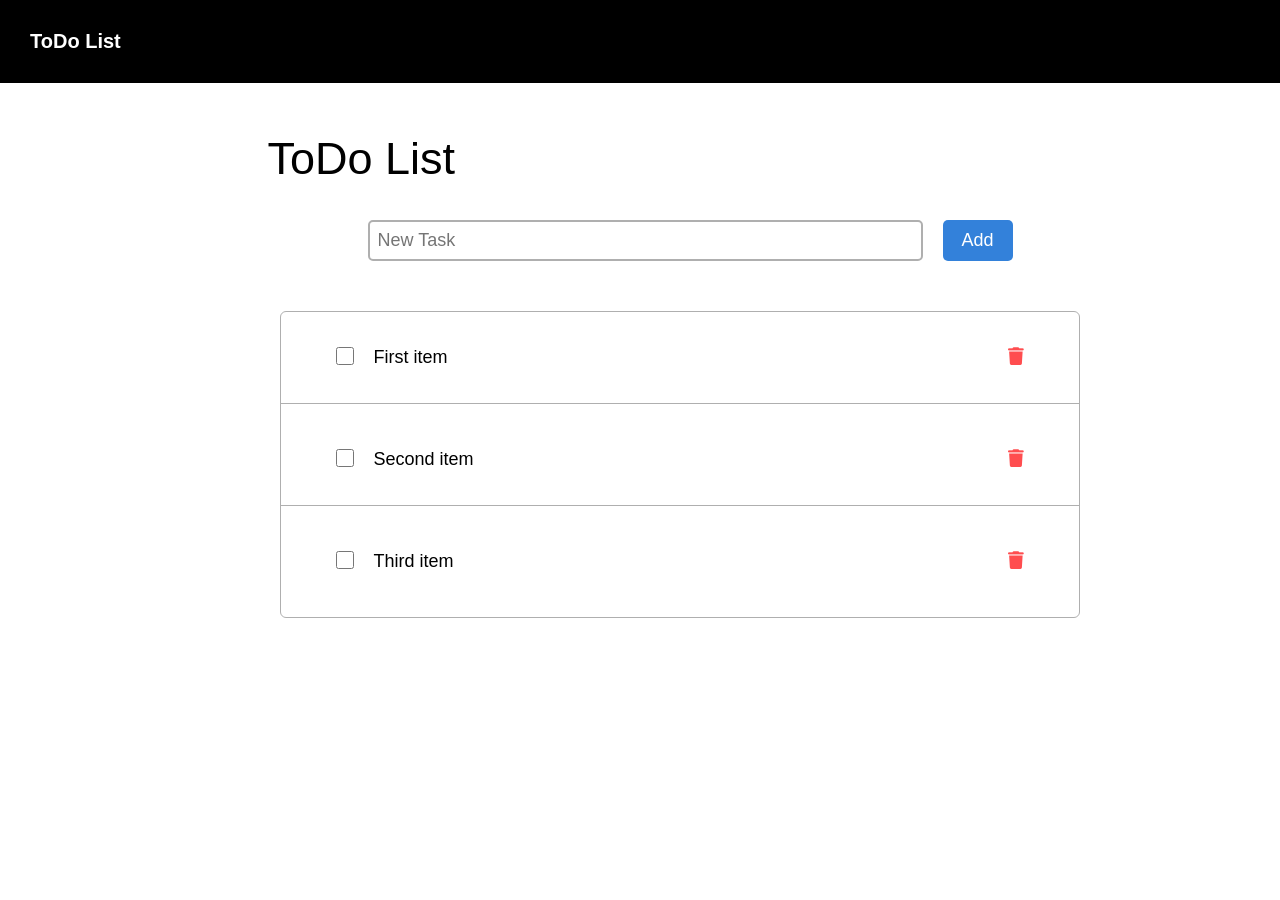
<file: lab3/task2/index.html>
<!DOCTYPE html>
<html>

<head>
    <title>To-Do List</title>
    <link rel="stylesheet" href="style.css">
    <link rel="stylesheet" href="https://cdnjs.cloudflare.com/ajax/libs/font-awesome/6.5.0/css/all.min.css">

</head>

<body>
    <header>
        <p>ToDo List</p>
    </header>

    <main>
        <form class="form">
            <label>ToDo List</label>
            <div class="field">
                <input type="text" class="input" placeholder="New Task">
                <button class="button">Add</button>
            </div>
        </form>


        <ul class="todolist">
            <li class="todoitem">
                <div class="txt">
                    <input type="checkbox" class="checkbox">
                    <span>First item</span>
                </div>
                <button type="button" class="delete"><i class="fas fa-trash"></i></button>
            </li>
            <li class="todoitem">
                <div class="txt">
                    <input type="checkbox" class="checkbox">
                    <span>Second item</span>
                </div>
                <button type="button" class="delete"><i class="fas fa-trash"></i></button>
            </li>
            <li class="todoitem">
                <div class="txt">
                    <input type="checkbox" class="checkbox">
                    <span>Third item</span>
                </div>
                <button type="button" class="delete"><i class="fas fa-trash"></i></button>
            </li>
        </ul>

    </main>

    <script src="todo.js"></script>
</body>

</html>
</file>
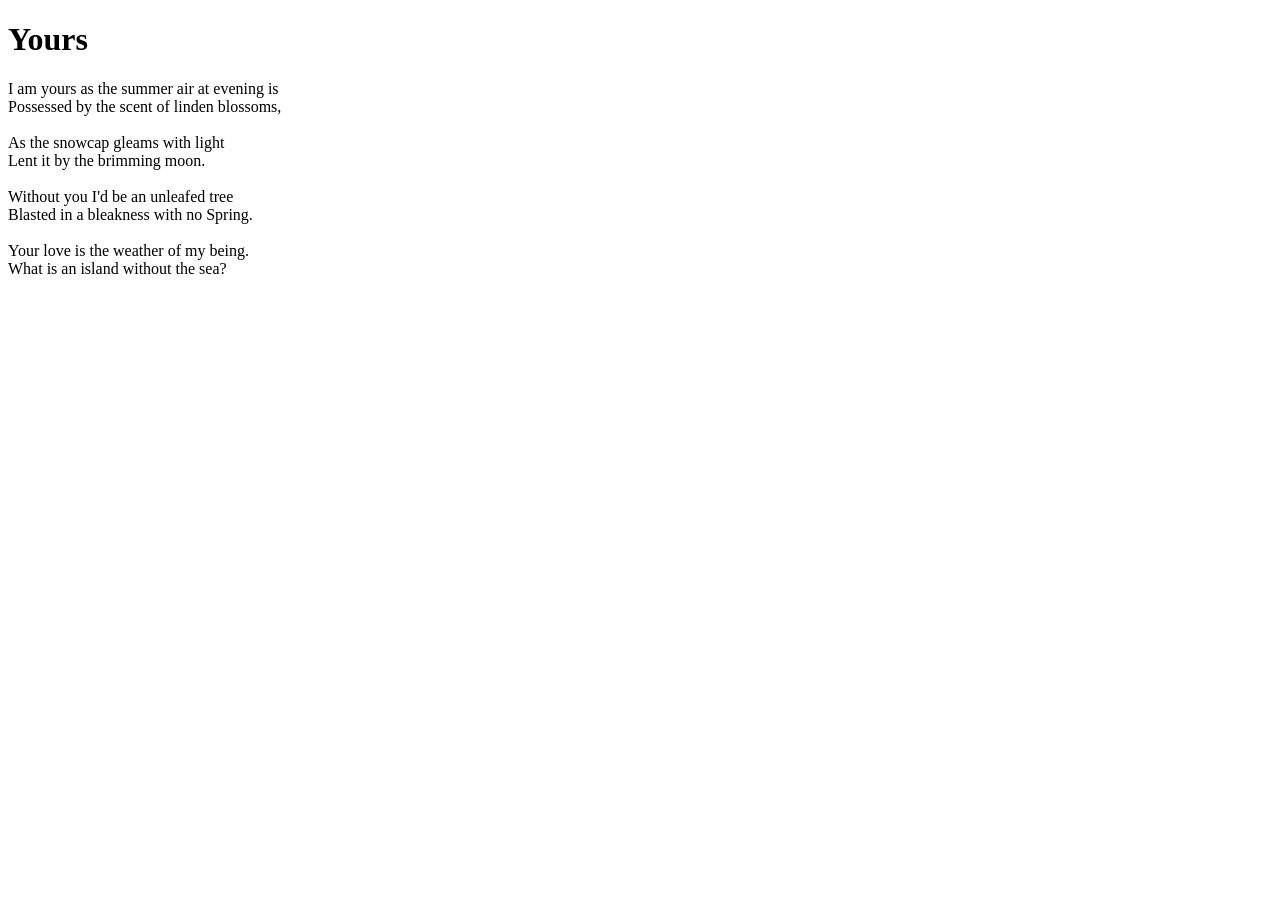
<file: lab_1/khanacademy/l1_intro_to_html/poem.html>
<!doctype html>
<html>
  <head>
    <title>Challenge: Write a Poem</title>
    <meta charset="utf-8" />
  </head>
  <body>
    <h1>Yours</h1>
    <p>
      I am yours as the summer air at evening is <br />
      Possessed by the scent of linden blossoms, <br /><br />
      As the snowcap gleams with light <br />
      Lent it by the brimming moon. <br /><br />
      Without you I'd be an unleafed tree <br />
      Blasted in a bleakness with no Spring. <br /><br />
      Your love is the weather of my being. <br />
      What is an island without the sea?
    </p>
  </body>
</html>
</file>
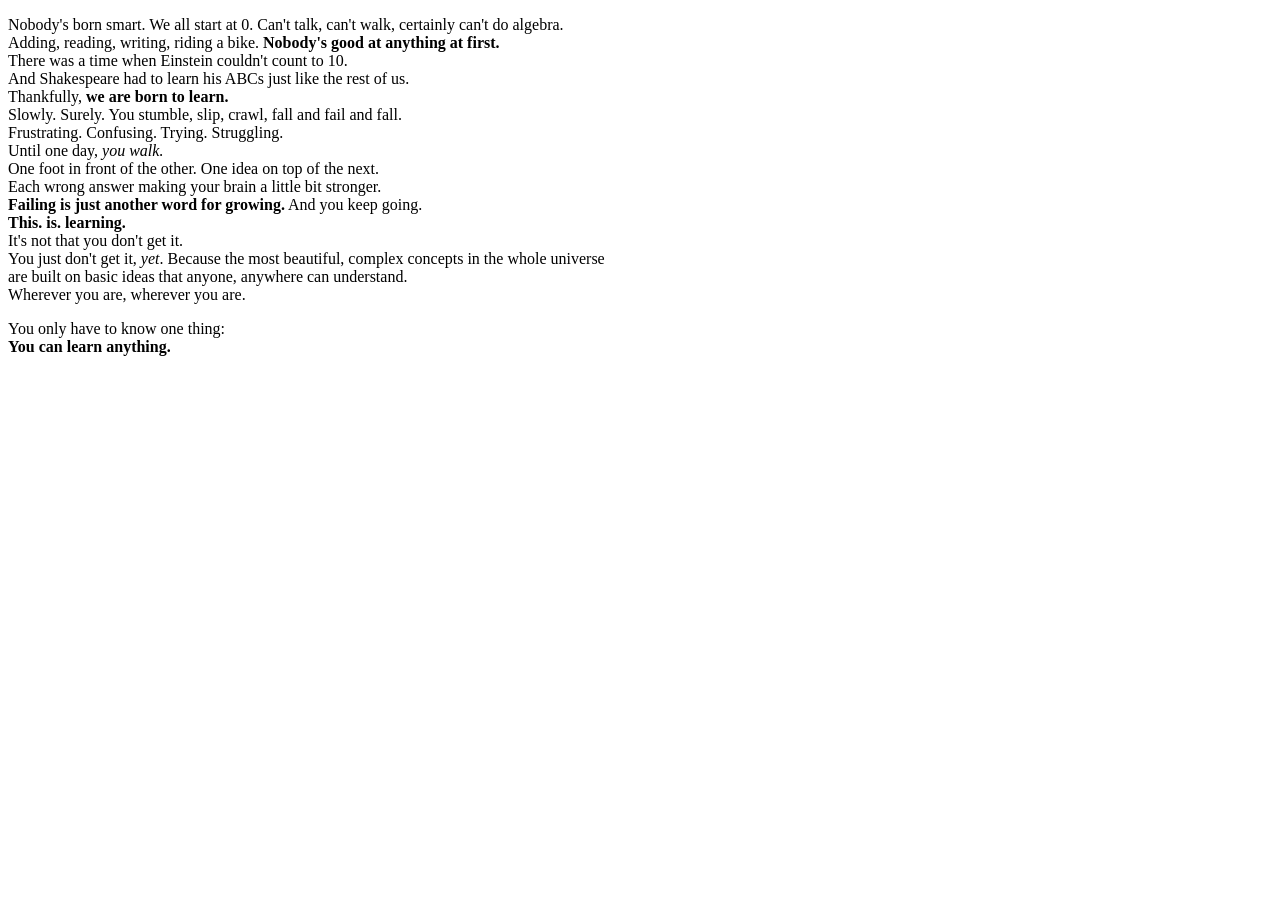
<file: lab_1/khanacademy/l1_intro_to_html/text_tags.html>
<!doctype html>
<html>
  <head>
    <title>Challenge: You can learn text tags</title>
    <meta charset="utf-8" />
  </head>
  <body>
    <p>
      Nobody's born smart. We all start at 0. Can't talk, can't walk, certainly
      can't do algebra.<br />
      Adding, reading, writing, riding a bike.
      <strong>Nobody's good at anything at first.</strong><br />
      There was a time when Einstein couldn't count to 10.<br />
      And Shakespeare had to learn his ABCs just like the rest of us.<br />
      Thankfully, <strong>we are born to learn.</strong><br />
      Slowly. Surely. You stumble, slip, crawl, fall and fail and fall.<br />
      Frustrating. Confusing. Trying. Struggling.<br />
      Until one day, <em>you walk.</em><br />
      One foot in front of the other. One idea on top of the next.<br />
      Each wrong answer making your brain a little bit stronger.<br />
      <strong>Failing is just another word for growing.</strong> And you keep
      going.<br />
      <strong>This. is. learning.</strong><br />
      It's not that you don't get it. <br />
      You just don't get it, <em>yet</em>. Because the most beautiful, complex
      concepts in the whole universe<br />
      are built on basic ideas that anyone, anywhere can understand.<br />
      Wherever you are, wherever you are.<br />
    </p>
    <p>
      You only have to know one thing:<br />
      <strong>You can learn anything.</strong>
    </p>
  </body>
</html>
</file>
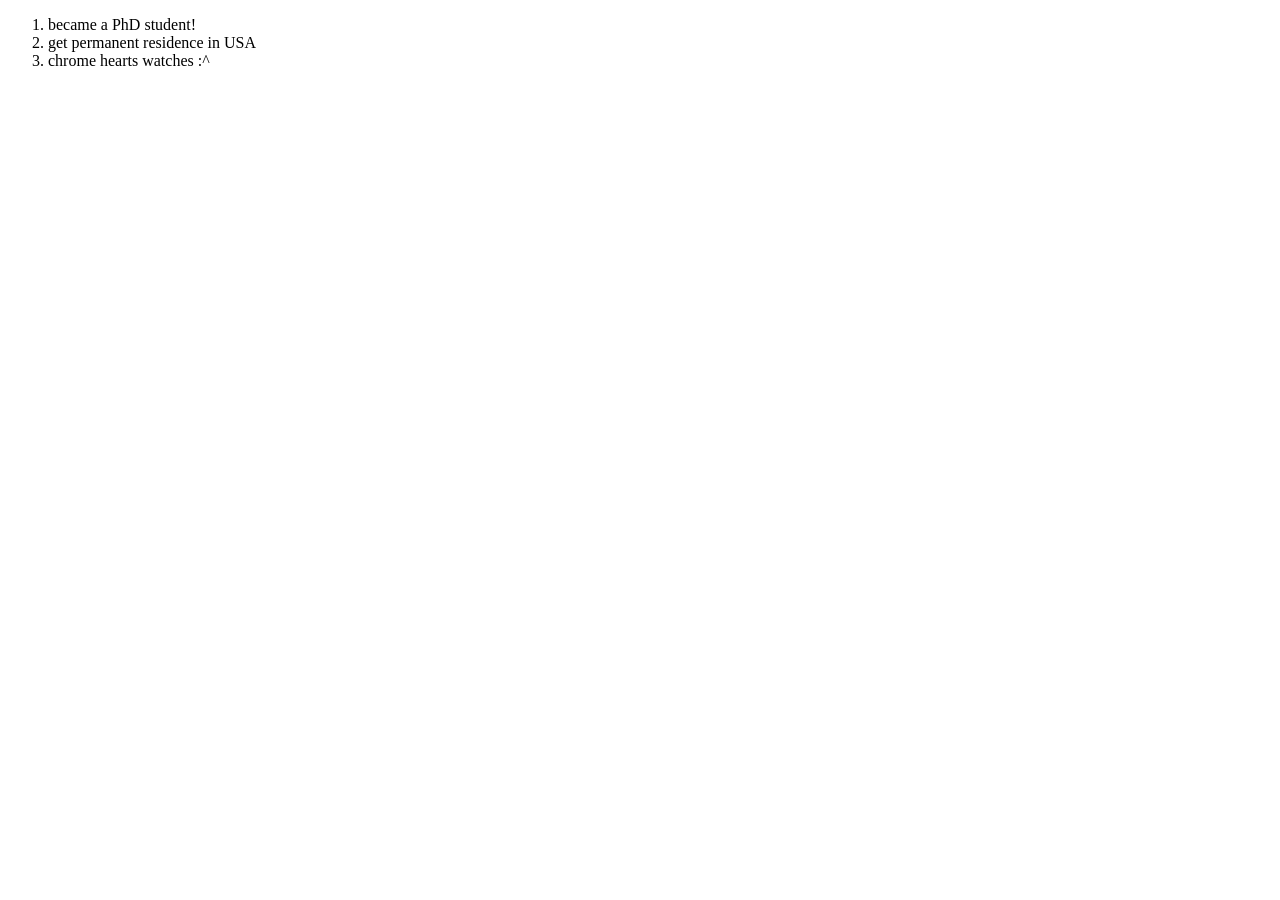
<file: lab_1/khanacademy/l1_intro_to_html/wishlist.html>
<!doctype html>
<html>
  <head>
    <title>Challenge: Wishlist</title>
    <meta charset="utf-8" />
  </head>
  <body>
    <ol>
      <li>became a PhD student!</li>
      <li>get permanent residence in USA</li>
      <li>chrome hearts watches :^</li>
    </ol>
  </body>
</html>
</file>
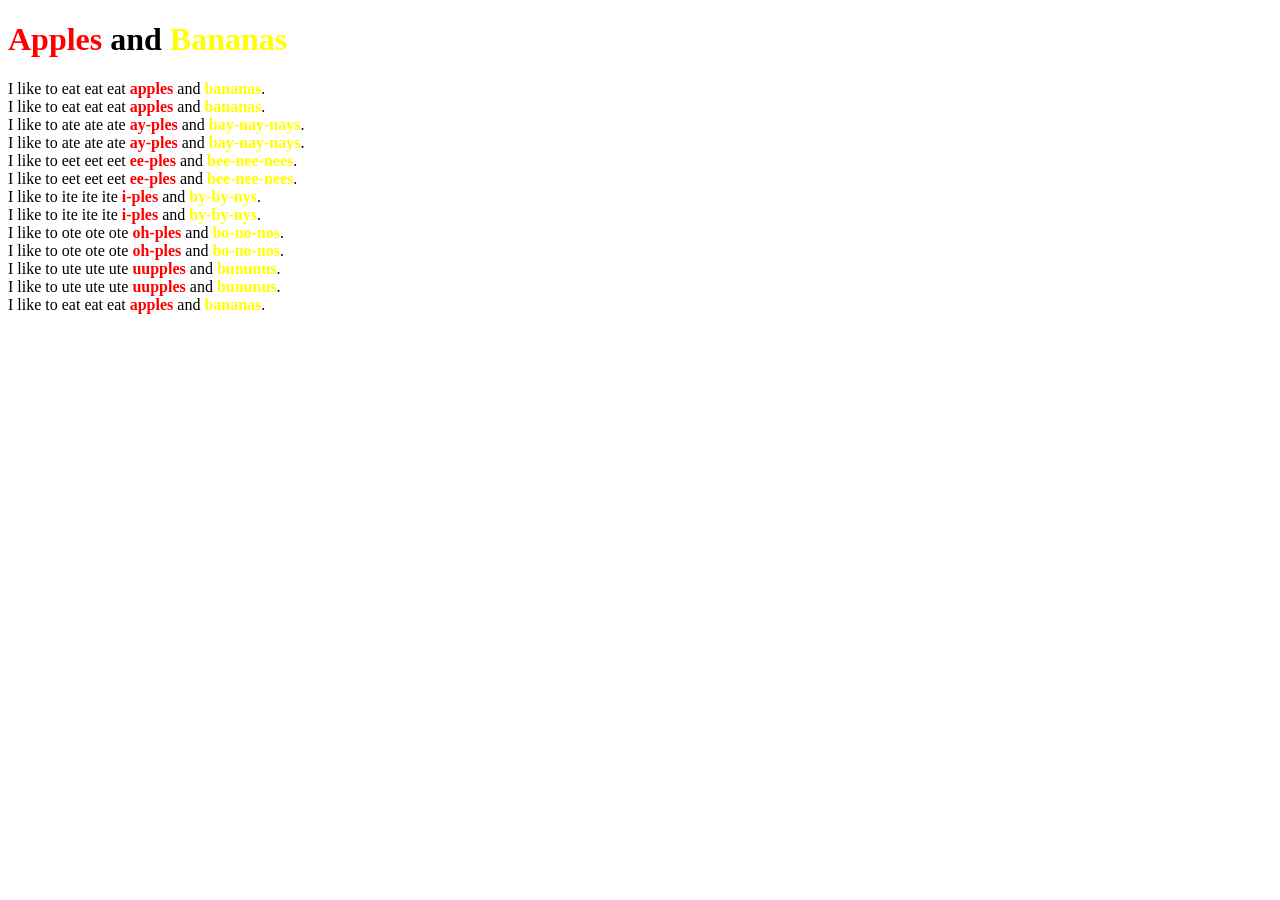
<file: lab_1/khanacademy/l2_into_to_css/apples_and_bananas.html>
<!doctype html>
<html>
  <head>
    <meta charset="utf-8" />
    <title>Challenge: Apples and bananas classes</title>
    <style>
      .apples {
        color: red;
      }
      .bananas {
        color: yellow;
      }
    </style>
  </head>
  <body>
    <h1>
      <strong class="apples">Apples</strong> and
      <strong class="bananas">Bananas</strong>
    </h1>

    <p>
      I like to eat eat eat
      <strong class="apples">apples</strong> and
      <strong class="bananas">bananas</strong>.<br />
      I like to eat eat eat
      <strong class="apples">apples</strong> and
      <strong class="bananas">bananas</strong>.<br />
      I like to ate ate ate
      <strong class="apples">ay-ples</strong> and
      <strong class="bananas">bay-nay-nays</strong>.<br />
      I like to ate ate ate
      <strong class="apples">ay-ples</strong> and
      <strong class="bananas">bay-nay-nays</strong>.<br />
      I like to eet eet eet
      <strong class="apples">ee-ples</strong> and
      <strong class="bananas">bee-nee-nees</strong>.<br />
      I like to eet eet eet
      <strong class="apples">ee-ples</strong> and
      <strong class="bananas">bee-nee-nees</strong>.<br />
      I like to ite ite ite
      <strong class="apples">i-ples</strong> and
      <strong class="bananas">by-by-nys</strong>.<br />
      I like to ite ite ite
      <strong class="apples">i-ples</strong> and
      <strong class="bananas">by-by-nys</strong>.<br />
      I like to ote ote ote
      <strong class="apples">oh-ples</strong> and
      <strong class="bananas">bo-no-nos</strong>.<br />
      I like to ote ote ote
      <strong class="apples">oh-ples</strong> and
      <strong class="bananas">bo-no-nos</strong>.<br />
      I like to ute ute ute
      <strong class="apples">uupples</strong> and
      <strong class="bananas">bununus</strong>.<br />
      I like to ute ute ute
      <strong class="apples">uupples</strong> and
      <strong class="bananas">bununus</strong>.<br />
      I like to eat eat eat
      <strong class="apples">apples</strong> and
      <strong class="bananas">bananas</strong>.<br />
    </p>
  </body>
</html>
</file>
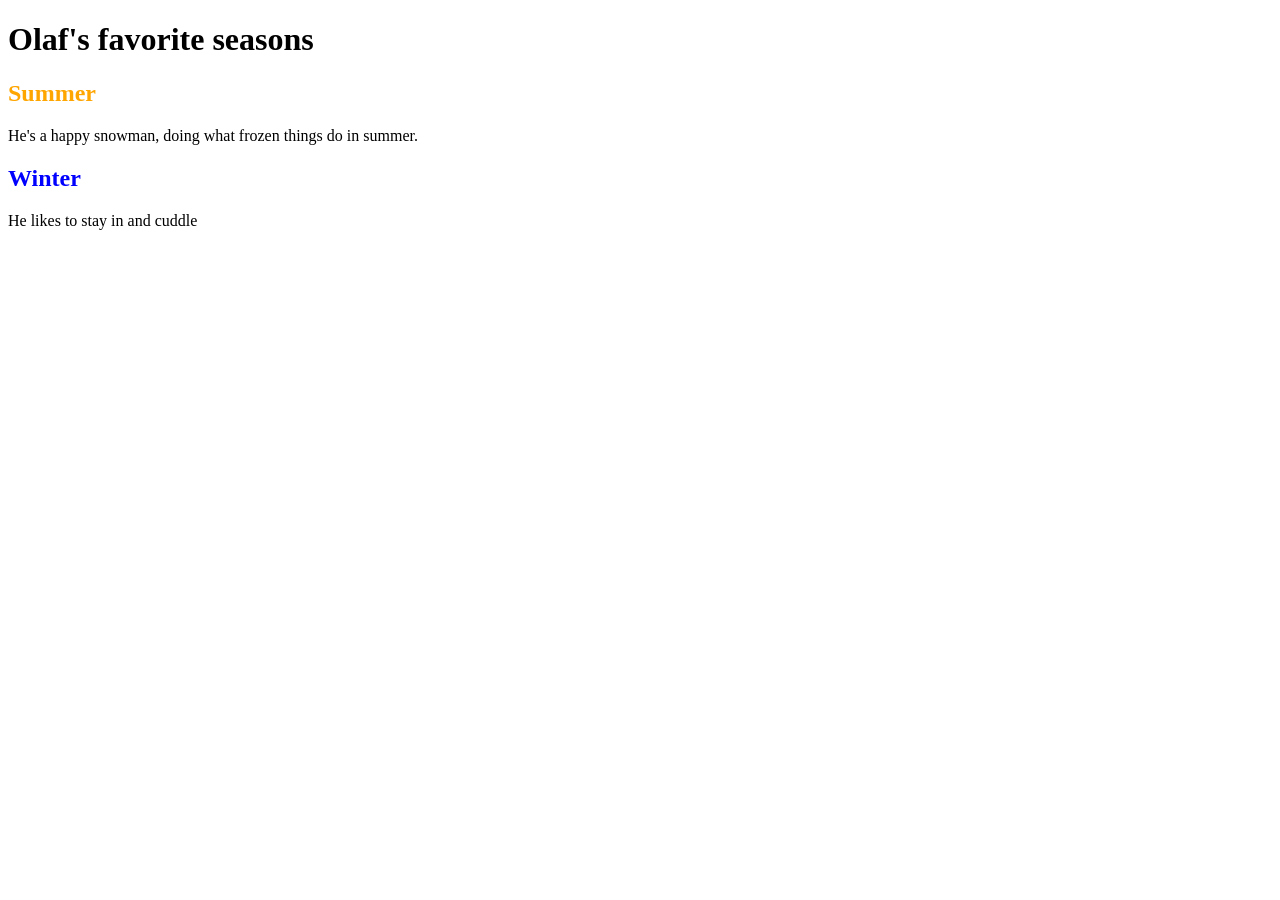
<file: lab_1/khanacademy/l2_into_to_css/seasons.html>
<!doctype html>
<html>
  <head>
    <meta charset="utf-8" />
    <title>Challenge: Seasonal ids</title>
    <style>
      #summer {
        color: orange;
      }
      #winter {
        color: blue;
      }
    </style>
  </head>
  <body>
    <h1>Olaf's favorite seasons</h1>

    <h2 id="summer">Summer</h2>
    <p>He's a happy snowman, doing what frozen things do in summer.</p>

    <h2 id="winter">Winter</h2>
    <p>He likes to stay in and cuddle</p>
  </body>
</html>
</file>
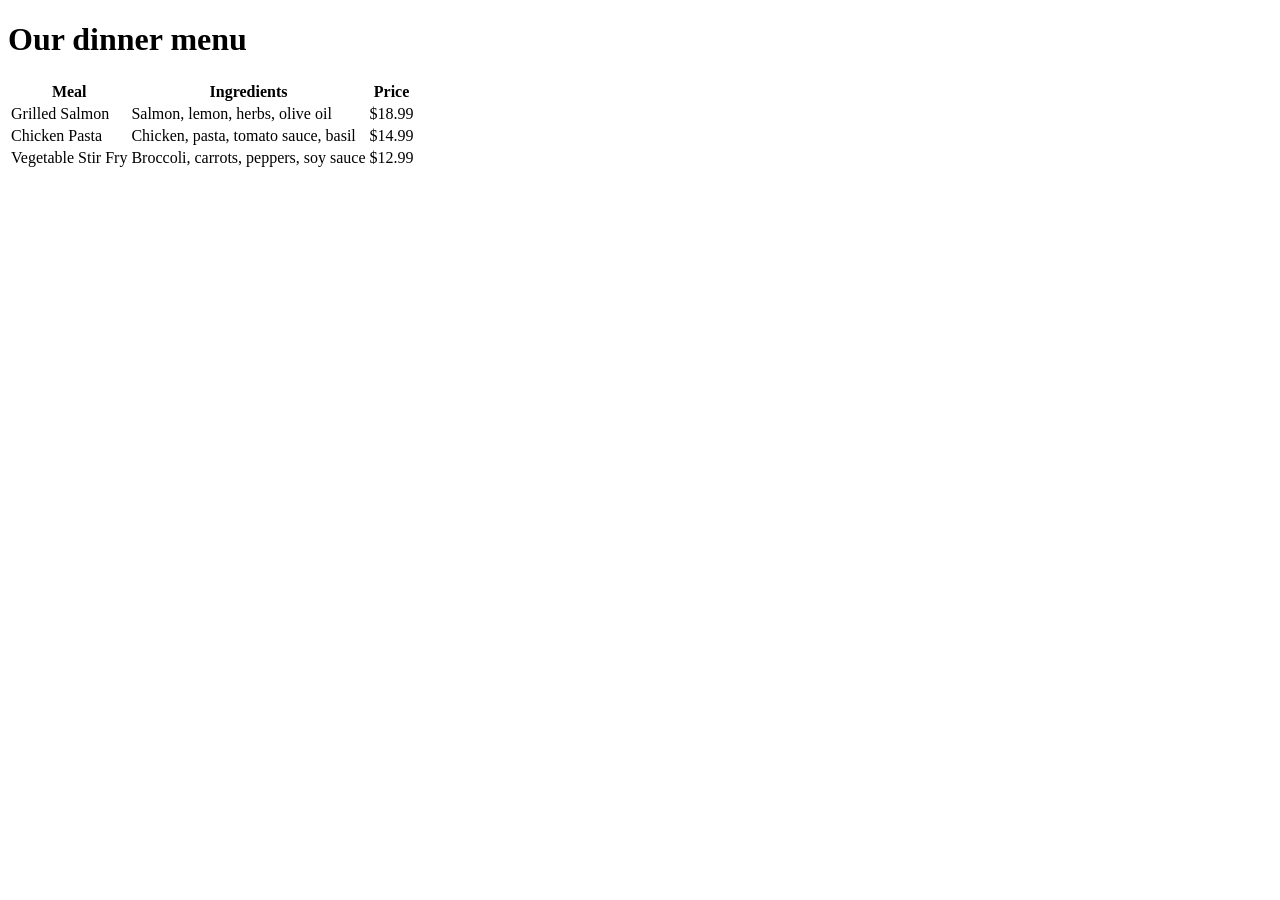
<file: lab_1/khanacademy/l3_more_html_tags/dinner_table.html>
<!doctype html>
<html>
  <head>
    <meta charset="utf-8" />
    <title>Challenge: The dinner table</title>
  </head>
  <body>
    <h1>Our dinner menu</h1>

    <table>
      <thead>
        <tr>
          <th>Meal</th>
          <th>Ingredients</th>
          <th>Price</th>
        </tr>
      </thead>
      <tbody>
        <tr>
          <td>Grilled Salmon</td>
          <td>Salmon, lemon, herbs, olive oil</td>
          <td>$18.99</td>
        </tr>
        <tr>
          <td>Chicken Pasta</td>
          <td>Chicken, pasta, tomato sauce, basil</td>
          <td>$14.99</td>
        </tr>
        <tr>
          <td>Vegetable Stir Fry</td>
          <td>Broccoli, carrots, peppers, soy sauce</td>
          <td>$12.99</td>
        </tr>
      </tbody>
    </table>
  </body>
</html>
</file>
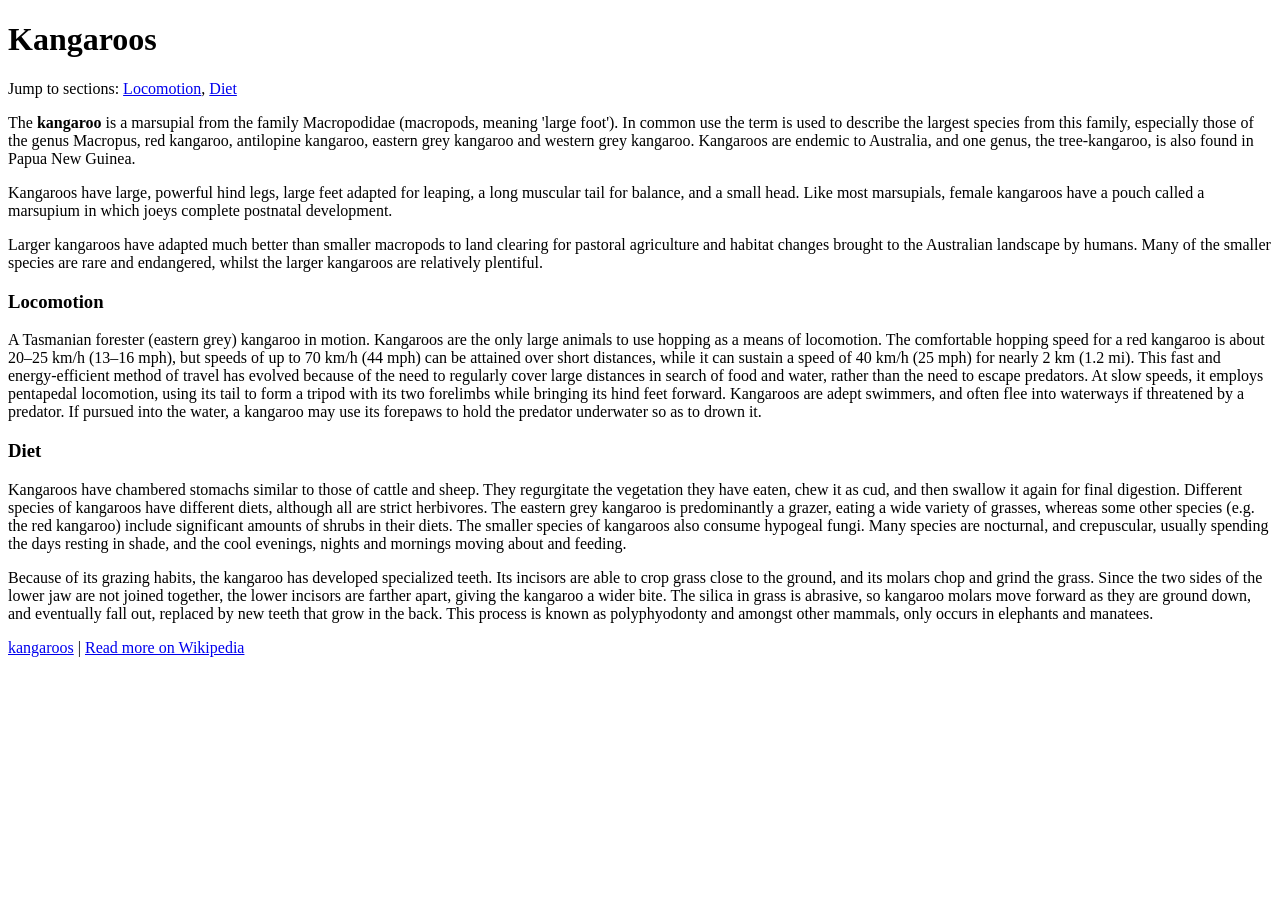
<file: lab_1/khanacademy/l3_more_html_tags/jump_around.html>
<!doctype html>
<html>
  <head>
    <meta charset="utf-8" />
    <title>Challenge: Jump around</title>
  </head>
  <body>
    <h1 id="kangaroos">Kangaroos</h1>

    <p>
      Jump to sections: <a href="#locomotion">Locomotion</a>,
      <a href="#diet">Diet</a>
    </p>
    <p>
      The <strong>kangaroo</strong> is a marsupial from the family Macropodidae
      (macropods, meaning 'large foot'). In common use the term is used to
      describe the largest species from this family, especially those of the
      genus Macropus, red kangaroo, antilopine kangaroo, eastern grey kangaroo
      and western grey kangaroo. Kangaroos are endemic to Australia, and one
      genus, the tree-kangaroo, is also found in Papua New Guinea.
    </p>

    <p>
      Kangaroos have large, powerful hind legs, large feet adapted for leaping,
      a long muscular tail for balance, and a small head. Like most marsupials,
      female kangaroos have a pouch called a marsupium in which joeys complete
      postnatal development.
    </p>

    <p>
      Larger kangaroos have adapted much better than smaller macropods to land
      clearing for pastoral agriculture and habitat changes brought to the
      Australian landscape by humans. Many of the smaller species are rare and
      endangered, whilst the larger kangaroos are relatively plentiful.
    </p>

    <h3 id="locomotion">Locomotion</h3>

    <p>
      A Tasmanian forester (eastern grey) kangaroo in motion. Kangaroos are the
      only large animals to use hopping as a means of locomotion. The
      comfortable hopping speed for a red kangaroo is about 20–25 km/h (13–16
      mph), but speeds of up to 70 km/h (44 mph) can be attained over short
      distances, while it can sustain a speed of 40 km/h (25 mph) for nearly 2
      km (1.2 mi). This fast and energy-efficient method of travel has evolved
      because of the need to regularly cover large distances in search of food
      and water, rather than the need to escape predators. At slow speeds, it
      employs pentapedal locomotion, using its tail to form a tripod with its
      two forelimbs while bringing its hind feet forward. Kangaroos are adept
      swimmers, and often flee into waterways if threatened by a predator. If
      pursued into the water, a kangaroo may use its forepaws to hold the
      predator underwater so as to drown it.
    </p>

    <h3 id="diet">Diet</h3>

    <p>
      Kangaroos have chambered stomachs similar to those of cattle and sheep.
      They regurgitate the vegetation they have eaten, chew it as cud, and then
      swallow it again for final digestion. Different species of kangaroos have
      different diets, although all are strict herbivores. The eastern grey
      kangaroo is predominantly a grazer, eating a wide variety of grasses,
      whereas some other species (e.g. the red kangaroo) include significant
      amounts of shrubs in their diets. The smaller species of kangaroos also
      consume hypogeal fungi. Many species are nocturnal, and crepuscular,
      usually spending the days resting in shade, and the cool evenings, nights
      and mornings moving about and feeding.
    </p>

    <p>
      Because of its grazing habits, the kangaroo has developed specialized
      teeth. Its incisors are able to crop grass close to the ground, and its
      molars chop and grind the grass. Since the two sides of the lower jaw are
      not joined together, the lower incisors are farther apart, giving the
      kangaroo a wider bite. The silica in grass is abrasive, so kangaroo molars
      move forward as they are ground down, and eventually fall out, replaced by
      new teeth that grow in the back. This process is known as polyphyodonty
      and amongst other mammals, only occurs in elephants and manatees.
    </p>

    <p>
      <a href="#">kangaroos</a> |
      <a href="http://en.wikipedia.org/wiki/Kangaroo">Read more on Wikipedia</a>
    </p>
  </body>
</html>
</file>
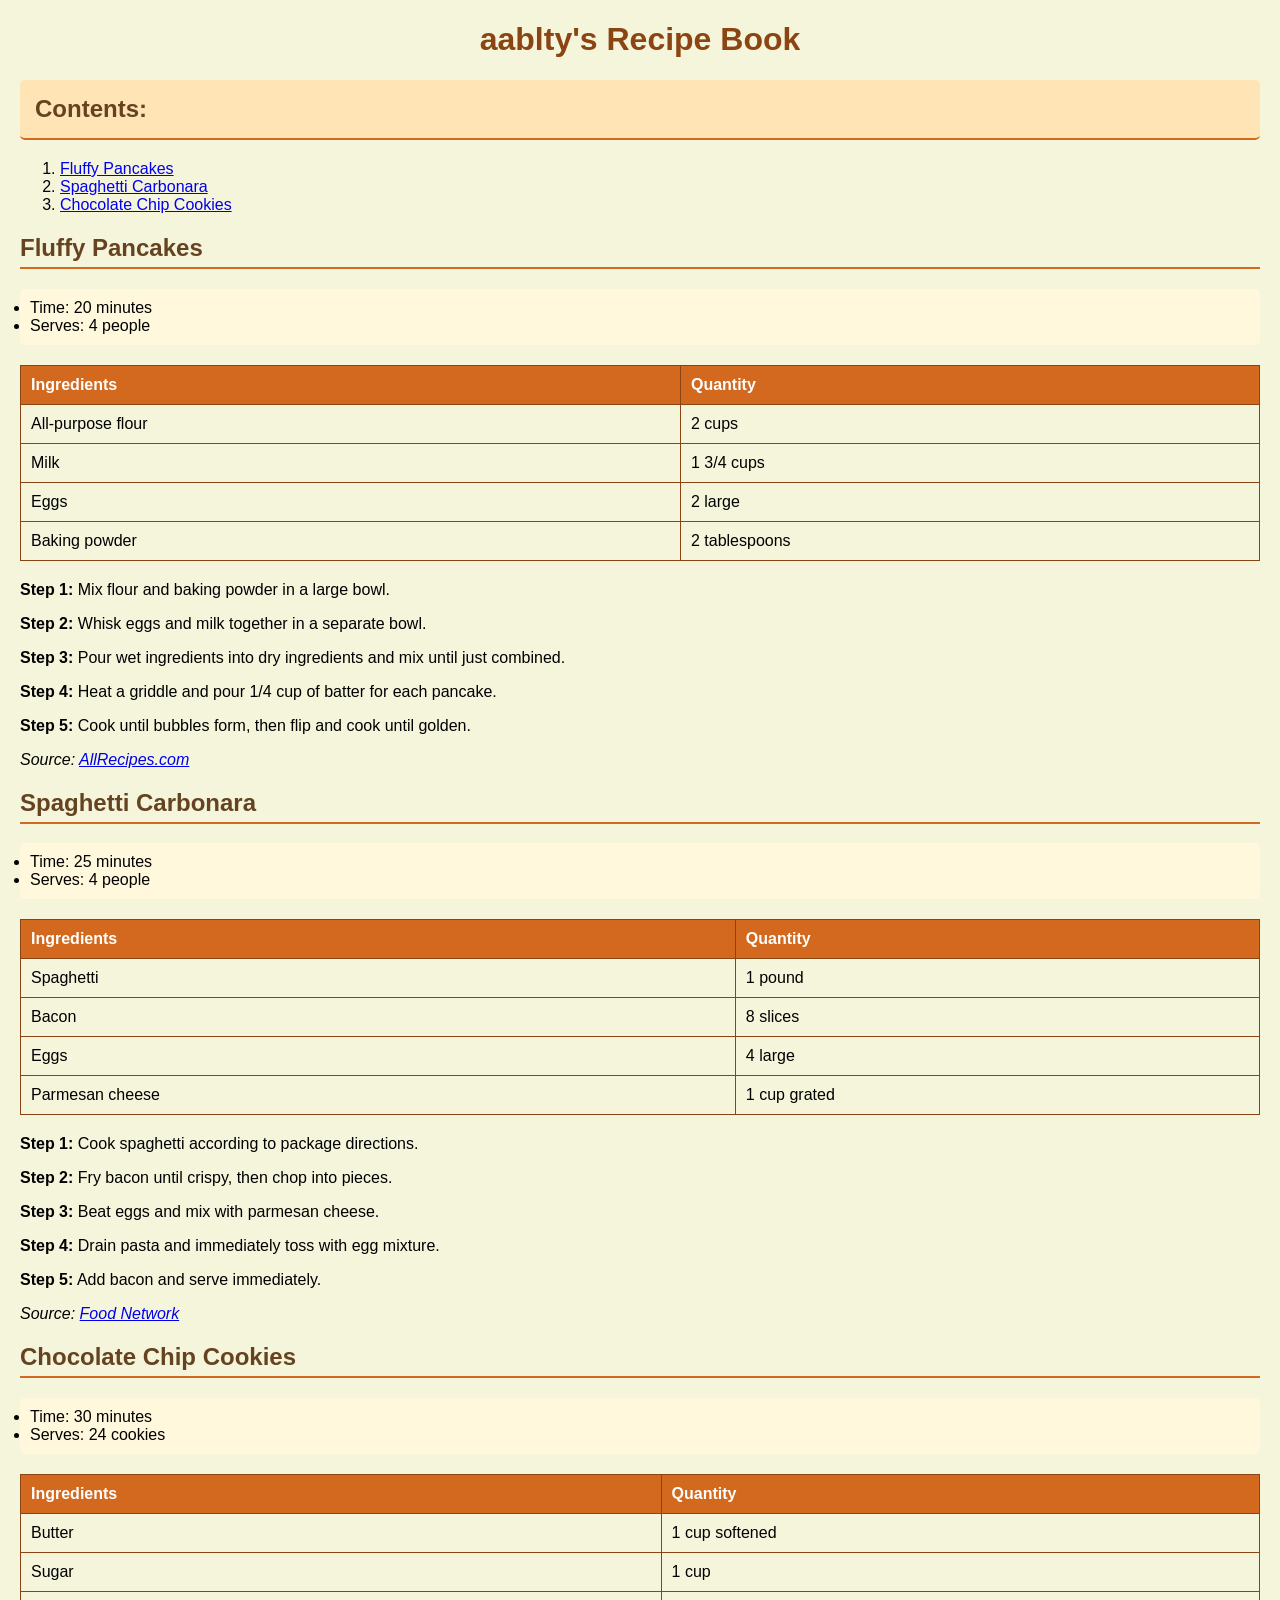
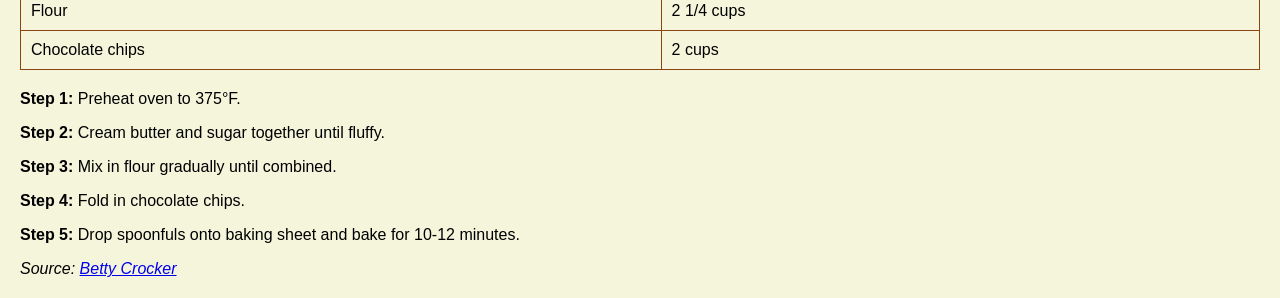
<file: lab_1/khanacademy/l3_more_html_tags/recipe_book.html>
<!doctype html>
<html>
  <head>
    <title>Project: Recipe book</title>
    <meta charset="utf-8" />
    <style>
      body {
        background-color: #f5f5dc;
        font-family: Arial, sans-serif;
        margin: 20px;
      }

      h1 {
        color: #8b4513;
        text-align: center;
      }

      h2 {
        color: #654321;
        border-bottom: 2px solid #d2691e;
        padding-bottom: 5px;
      }

      table {
        border-collapse: collapse;
        width: 100%;
        margin: 20px 0;
      }

      th,
      td {
        border: 1px solid #8b4513;
        padding: 10px;
        text-align: left;
      }

      th {
        background-color: #d2691e;
        color: white;
      }

      .recipe-details {
        background-color: #fff8dc;
        padding: 10px;
        border-radius: 5px;
      }

      #contents {
        background-color: #ffe4b5;
        padding: 15px;
        border-radius: 5px;
      }
    </style>
  </head>
  <body>
    <h1>aablty's Recipe Book</h1>

    <h2 id="contents">Contents:</h2>

    <ol>
      <li><a href="#pancakes">Fluffy Pancakes</a></li>
      <li><a href="#pasta">Spaghetti Carbonara</a></li>
      <li><a href="#cookies">Chocolate Chip Cookies</a></li>
    </ol>

    <h2 id="pancakes">Fluffy Pancakes</h2>

    <ul class="recipe-details">
      <li>Time: 20 minutes</li>
      <li>Serves: 4 people</li>
    </ul>

    <table>
      <thead>
        <tr>
          <th>Ingredients</th>
          <th>Quantity</th>
        </tr>
      </thead>
      <tbody>
        <tr>
          <td>All-purpose flour</td>
          <td>2 cups</td>
        </tr>
        <tr>
          <td>Milk</td>
          <td>1 3/4 cups</td>
        </tr>
        <tr>
          <td>Eggs</td>
          <td>2 large</td>
        </tr>
        <tr>
          <td>Baking powder</td>
          <td>2 tablespoons</td>
        </tr>
      </tbody>
    </table>

    <p><strong>Step 1:</strong> Mix flour and baking powder in a large bowl.</p>
    <p>
      <strong>Step 2:</strong> Whisk eggs and milk together in a separate bowl.
    </p>
    <p>
      <strong>Step 3:</strong> Pour wet ingredients into dry ingredients and mix
      until just combined.
    </p>
    <p>
      <strong>Step 4:</strong> Heat a griddle and pour 1/4 cup of batter for
      each pancake.
    </p>
    <p>
      <strong>Step 5:</strong> Cook until bubbles form, then flip and cook until
      golden.
    </p>

    <p>
      <em>Source: <a href="https://www.allrecipes.com">AllRecipes.com</a></em>
    </p>

    <h2 id="pasta">Spaghetti Carbonara</h2>

    <ul class="recipe-details">
      <li>Time: 25 minutes</li>
      <li>Serves: 4 people</li>
    </ul>

    <table>
      <thead>
        <tr>
          <th>Ingredients</th>
          <th>Quantity</th>
        </tr>
      </thead>
      <tbody>
        <tr>
          <td>Spaghetti</td>
          <td>1 pound</td>
        </tr>
        <tr>
          <td>Bacon</td>
          <td>8 slices</td>
        </tr>
        <tr>
          <td>Eggs</td>
          <td>4 large</td>
        </tr>
        <tr>
          <td>Parmesan cheese</td>
          <td>1 cup grated</td>
        </tr>
      </tbody>
    </table>

    <p>
      <strong>Step 1:</strong> Cook spaghetti according to package directions.
    </p>
    <p>
      <strong>Step 2:</strong> Fry bacon until crispy, then chop into pieces.
    </p>
    <p><strong>Step 3:</strong> Beat eggs and mix with parmesan cheese.</p>
    <p>
      <strong>Step 4:</strong> Drain pasta and immediately toss with egg
      mixture.
    </p>
    <p><strong>Step 5:</strong> Add bacon and serve immediately.</p>

    <p>
      <em>Source: <a href="https://www.foodnetwork.com">Food Network</a></em>
    </p>

    <h2 id="cookies">Chocolate Chip Cookies</h2>

    <ul class="recipe-details">
      <li>Time: 30 minutes</li>
      <li>Serves: 24 cookies</li>
    </ul>

    <table>
      <thead>
        <tr>
          <th>Ingredients</th>
          <th>Quantity</th>
        </tr>
      </thead>
      <tbody>
        <tr>
          <td>Butter</td>
          <td>1 cup softened</td>
        </tr>
        <tr>
          <td>Sugar</td>
          <td>1 cup</td>
        </tr>
        <tr>
          <td>Flour</td>
          <td>2 1/4 cups</td>
        </tr>
        <tr>
          <td>Chocolate chips</td>
          <td>2 cups</td>
        </tr>
      </tbody>
    </table>

    <p><strong>Step 1:</strong> Preheat oven to 375°F.</p>
    <p>
      <strong>Step 2:</strong> Cream butter and sugar together until fluffy.
    </p>
    <p><strong>Step 3:</strong> Mix in flour gradually until combined.</p>
    <p><strong>Step 4:</strong> Fold in chocolate chips.</p>
    <p>
      <strong>Step 5:</strong> Drop spoonfuls onto baking sheet and bake for
      10-12 minutes.
    </p>

    <p>
      <em>Source: <a href="https://example.com">Betty Crocker</a></em>
    </p>
  </body>
</html>
</file>
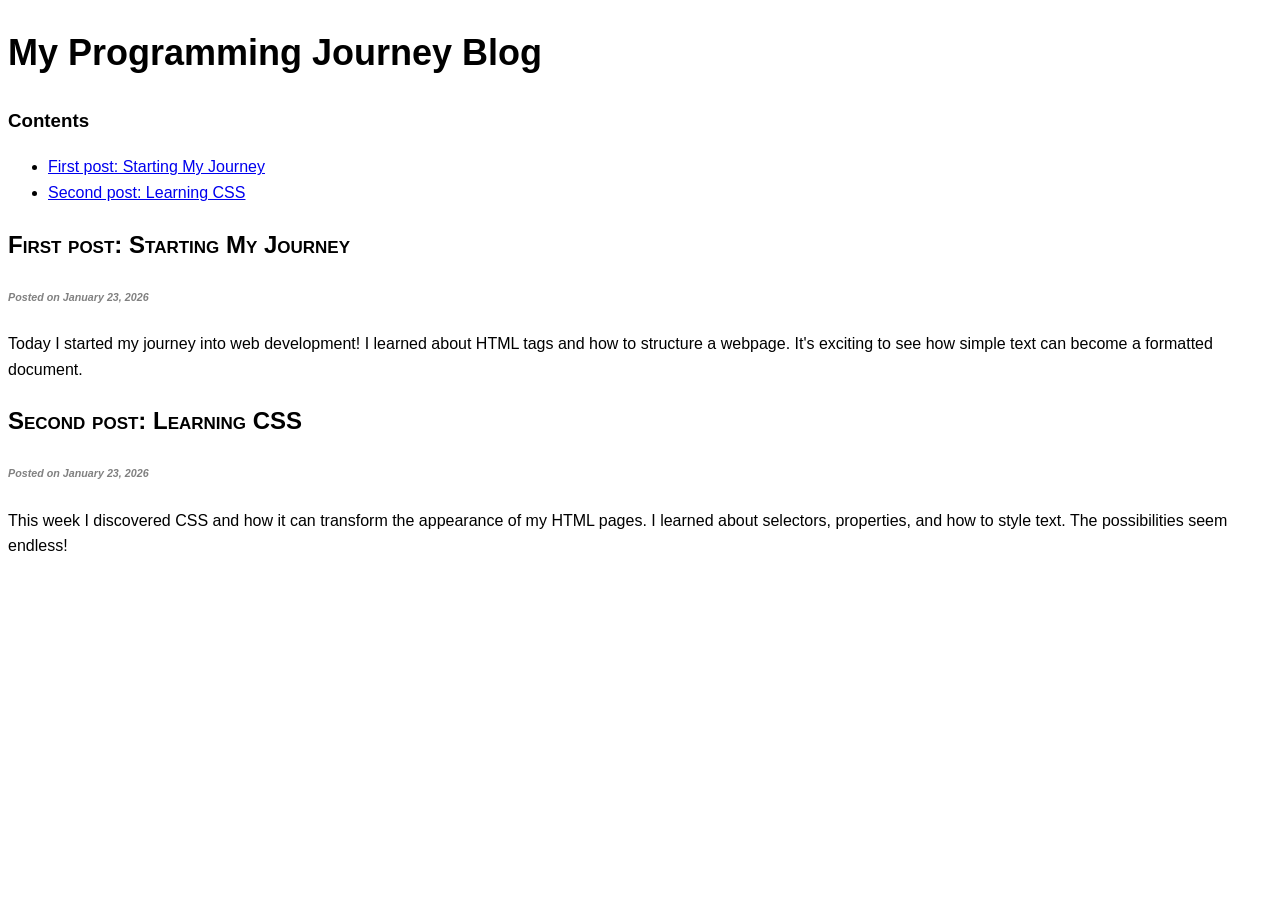
<file: lab_1/khanacademy/l4_css_text_props/blog.html>
<!doctype html>
<html>
  <head>
    <meta charset="utf-8" />
    <title>Project: Blog</title>
    <style>
      body {
        font-family: Arial, sans-serif;
        line-height: 1.6;
      }

      h1 {
        font-size: 36px;
        font-weight: bold;
        font-style: normal;
      }

      h2 {
        font-variant: small-caps;
      }

      .date {
        font-style: italic;
        color: gray;
      }
    </style>
  </head>
  <body>
    <h1>My Programming Journey Blog</h1>

    <h3>Contents</h3>
    <ul>
      <li><a href="#post1">First post: Starting My Journey</a></li>
      <li><a href="#post2">Second post: Learning CSS</a></li>
    </ul>

    <h2 id="post1">First post: Starting My Journey</h2>
    <h6 class="date">Posted on January 23, 2026</h6>

    <p>
      Today I started my journey into web development! I learned about HTML tags
      and how to structure a webpage. It's exciting to see how simple text can
      become a formatted document.
    </p>

    <h2 id="post2">Second post: Learning CSS</h2>
    <h6 class="date">Posted on January 23, 2026</h6>

    <p>
      This week I discovered CSS and how it can transform the appearance of my
      HTML pages. I learned about selectors, properties, and how to style text.
      The possibilities seem endless!
    </p>
  </body>
</html>
</file>
<file: lab3/task2/style.css>
* {
    margin: 0;
    padding: 0;
    box-sizing: border-box;

}

header {
    background-color: #000;
    padding: 30px;
    display: flex;
    align-items: center;
}

header p {
    font-size: 20px;
    font-family: Arial, Helvetica, sans-serif;
    color: #fff;
    font-weight: bold;
}

main {
    display: flex;
    flex-direction: column;
    align-items: center;

    margin-top: 50px;

}

.form label {
    font-size: 45px;
    font-family: Arial, Helvetica, sans-serif;


}

.field {
    display: flex;
    flex-direction: row;
    gap: 20px;
    margin-left: 100px;
    margin-top: 35px;
}

.input {
    font-size: 18px;
    width: 555px;
    padding: 8px;
    border-radius: 5px;
    border: 2px solid #afafaf;
}

.button {
    font-size: 18px;
    width: 70px;
    color: #fff;
    background-color: rgb(51, 129, 218);
    border: none;
    border-radius: 5px;

}

.todolist {
    list-style: none;
    margin-top: 50px;
    width: 800px;
    margin-left: 79px;
    border: 1px solid #afafaf;
    border-radius: 6px;
    overflow: hidden;

}

.todoitem {
    display: flex;
    justify-content: space-between;
    align-items: center;
    padding: 35px 55px;
    border-bottom: 1px solid #afafaf;
    margin-bottom: 10px;
}

.todoitem:last-child {
    border-bottom: none;
}

.txt {
    display: flex;
    align-items: flex-start;
    gap: 20px;
    font-family: Arial, Helvetica, sans-serif;
    font-size: 18px;

}

.delete {
    background: none;
    border: none;
    font-size: 18px;
    color: #ff4d4f;
    transition: 0.2s;
}

.checkbox {
    width: 18px;
    height: 18px;
    accent-color: rgb(51, 129, 218);
    cursor: pointer;

}

.completed {
    text-decoration: line-through;
    opacity: 0.7;
    transition: 0.3s;
}
</file>
